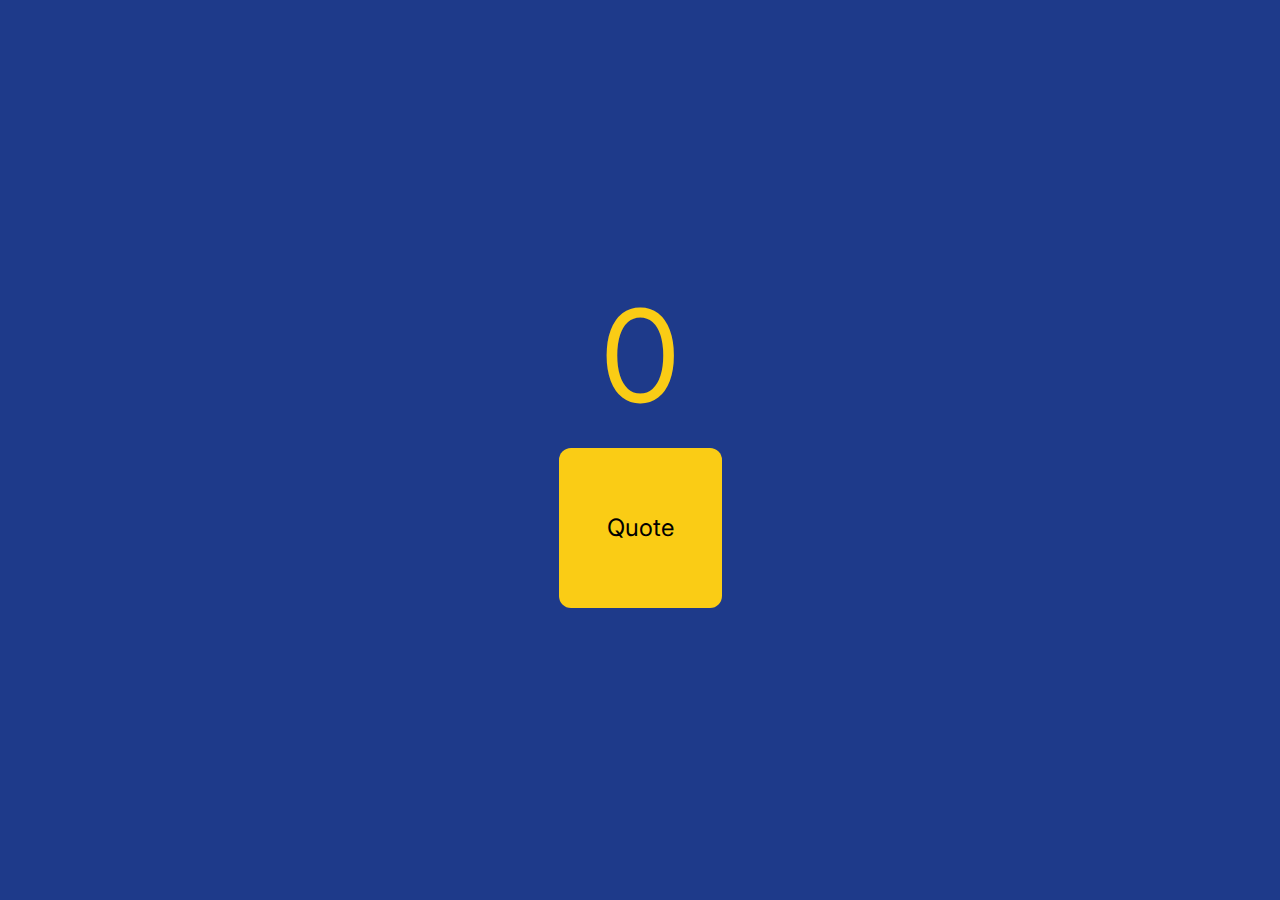
<file: Speed Typing Game/index.html>
<!DOCTYPE html>
<!--[if lt IE 7]>      <html class="no-js lt-ie9 lt-ie8 lt-ie7"> <![endif]-->
<!--[if IE 7]>         <html class="no-js lt-ie9 lt-ie8"> <![endif]-->
<!--[if IE 8]>         <html class="no-js lt-ie9"> <![endif]-->
<!--[if gt IE 8]>      <html class="no-js"> <!--<![endif]-->
<html>
    <head>
        <meta charset="utf-8">
        <meta http-equiv="X-UA-Compatible" content="IE=edge">
        <title>Speed Typing</title>
        <meta name="description" content="">
        <meta name="viewport" content="width=device-width, initial-scale=1">
        <link rel="preconnect" href="https://fonts.googleapis.com">
<link rel="preconnect" href="https://fonts.gstatic.com" crossorigin>
<link href="https://fonts.googleapis.com/css2?family=Inter:wght@100..900&display=swap" rel="stylesheet">
        <link rel="stylesheet" href="css/style.css">
    </head>
    <body>
        <!--[if lt IE 7]>
            <p class="browsehappy">You are using an <strong>outdated</strong> browser. Please <a href="#">upgrade your browser</a> to improve your experience.</p>
        <![endif]-->
        <section class="bg-blue-900 flex flex-col items-center justify-center h-screen font-sans text-2xl p-6 gap-y-7">
            <div 
            class="text-yellow-400"
            id="score">
            <span 
            class="text-9xl"
            id="timer">0</span>
            </div>
            <div 
            class="max-w-3xl rounded-xl bg-yellow-400 h-fit py-10 px-6 text-left cursor-pointer"
            id="playArea">
                <div 
                class="h-1/4 w-full p-6"
                id="quoteDisplay">Quote</div>
            </div>
        </section>
        
        <script src="script.js" async defer></script>
    </body>
</html>
</file>
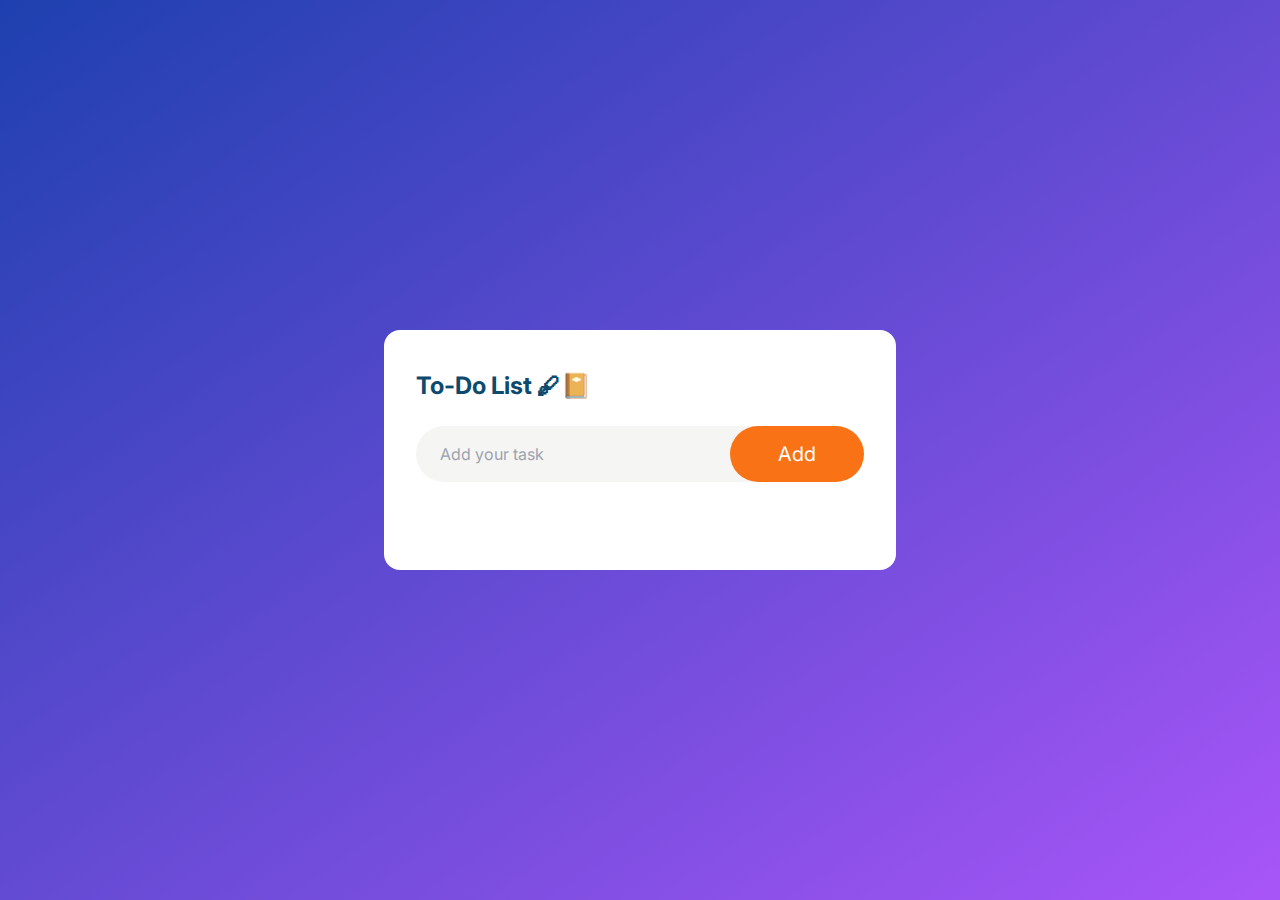
<file: To-Do List/index.html>
<!DOCTYPE html>
<!--[if lt IE 7]>      <html class="no-js lt-ie9 lt-ie8 lt-ie7"> <![endif]-->
<!--[if IE 7]>         <html class="no-js lt-ie9 lt-ie8"> <![endif]-->
<!--[if IE 8]>         <html class="no-js lt-ie9"> <![endif]-->
<!--[if gt IE 8]>      <html class="no-js"> <!--<![endif]-->
<html>
    <head>
        <meta charset="utf-8">
        <meta http-equiv="X-UA-Compatible" content="IE=edge">
        <title>To-Do List</title>
        <meta name="description" content="">
        <meta name="viewport" content="width=device-width, initial-scale=1">
        <link rel="preconnect" href="https://fonts.googleapis.com">
        <link rel="preconnect" href="https://fonts.gstatic.com" crossorigin>
        <link href="https://fonts.googleapis.com/css2?family=Inter:wght@100..900&display=swap" rel="stylesheet">
        <link rel="stylesheet" href="https://fonts.googleapis.com/css2?family=Material+Symbols+Outlined:opsz,wght,FILL,GRAD@24,400,0,0" />
        <link rel="stylesheet" href="css/style.css">
    </head>
    <body>
        <!--[if lt IE 7]>
            <p class="browsehappy">You are using an <strong>outdated</strong> browser. Please <a href="#">upgrade your browser</a> to improve your experience.</p>
        <![endif]-->
        <section 
        class="bg-gradient-to-br from-blue-800 to-purple-500 h-screen flex items-center justify-center"
        id="background">
            <div 
            class="bg-white max-w-lg w-full rounded-2xl font-inter pt-10 pb-14 px-8"
            id="card">
            <h1 class="text-2xl font-bold text-sky-900">To-Do List &#x1F58B;&#x1F4D4;</h1>
            <form 
            class="flex clear-both relative mt-6"
            action=""
            id="addTodoForm">
                <input 
                class="bg-stone-100 focus:outline-none rounded-full px-6 py-4 w-full"
                type="text" name="task" id="newTodo" placeholder="Add your task">
                <button 
                class="overflow-visible absolute right-0 float-right bg-orange-500 rounded-full px-12 h-full text-white text-xl"
                type="submit">Add</button>
            </form>

            <!-- list -->
            <!-- A list of all the items I have-->
            <div 
            class="mt-8 space-y-2"
            id="list"> 

            </div>
        </section>
        <script src="script.js" async defer></script>
    </body>
</html>
</file>
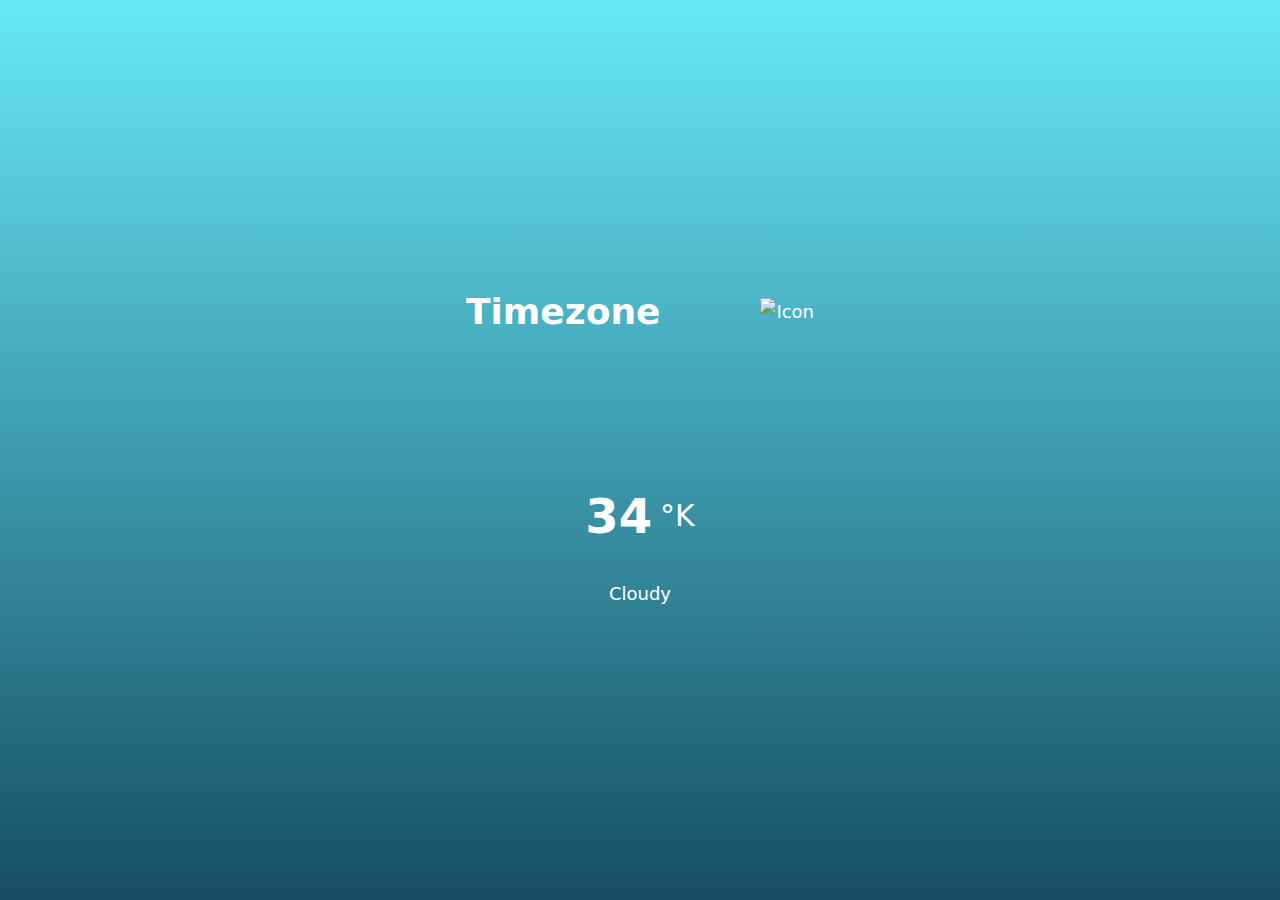
<file: Weather App/index.html>
<!DOCTYPE html>
<!--[if lt IE 7]>      <html class="no-js lt-ie9 lt-ie8 lt-ie7"> <![endif]-->
<!--[if IE 7]>         <html class="no-js lt-ie9 lt-ie8"> <![endif]-->
<!--[if IE 8]>         <html class="no-js lt-ie9"> <![endif]-->
<!--[if gt IE 8]>      <html class="no-js"> <!--<![endif]-->
<html>
    <head>
        <meta charset="utf-8">
        <meta http-equiv="X-UA-Compatible" content="IE=edge">
        <title>Weather Application</title>
        <meta name="description" content="">
        <meta name="viewport" content="width=device-width, initial-scale=1">
        <link rel="stylesheet" href="https://cdnjs.cloudflare.com/ajax/libs/font-awesome/6.5.1/css/all.min.css" integrity="sha512-DTOQO9RWCH3ppGqcWaEA1BIZOC6xxalwEsw9c2QQeAIftl+Vegovlnee1c9QX4TctnWMn13TZye+giMm8e2LwA==" crossorigin="anonymous" referrerpolicy="no-referrer" />
        <link rel="stylesheet" href="css/style.css">
    </head>
    <body> 
        <section 
        class="h-screen flex flex-col items-center justify-center bg-gradient-to-b from-cyan-300 to-cyan-900 text-white font-sans text-lg gap-y-40">
            <div 
            class="max-w-md flex justify-around w-full items-center"
            id="location">
                <h2 
                class="font-bold text-4xl"
                id="location-timezone">Timezone</h2>
                <img id="icon" alt="Icon">
            </div>
            <div
            class="max-w-md flex flex-col justify-around w-full items-center gap-y-10" 
            id="temperature">
                <div 
                class="flex items-center space-x-2 cursor-pointer"
                id="temperature-section">
                    <h1
                    class="text-5xl font-bold"
                    id="temperature-value">34</h1>
                    <span id="temperature-unit" class="text-3xl">°K</span>
                </div>
                <p
                class="font-light"
                id="temperature-description">Cloudy </p>
            </div>
        </section>
        <script src="app.js" async defer></script>
    </body>
</html>
</file>
<file: Speed Typing Game/css/style.css>
/*
! tailwindcss v3.0.24 | MIT License | https://tailwindcss.com
*/

/*
1. Prevent padding and border from affecting element width. (https://github.com/mozdevs/cssremedy/issues/4)
2. Allow adding a border to an element by just adding a border-width. (https://github.com/tailwindcss/tailwindcss/pull/116)
*/

*,
::before,
::after {
  box-sizing: border-box;
  /* 1 */
  border-width: 0;
  /* 2 */
  border-style: solid;
  /* 2 */
  border-color: #e5e7eb;
  /* 2 */
}

::before,
::after {
  --tw-content: '';
}

/*
1. Use a consistent sensible line-height in all browsers.
2. Prevent adjustments of font size after orientation changes in iOS.
3. Use a more readable tab size.
4. Use the user's configured `sans` font-family by default.
*/

html {
  line-height: 1.5;
  /* 1 */
  -webkit-text-size-adjust: 100%;
  /* 2 */
  -moz-tab-size: 4;
  /* 3 */
  -o-tab-size: 4;
     tab-size: 4;
  /* 3 */
  font-family: "Inter", san-serif;
  /* 4 */
}

/*
1. Remove the margin in all browsers.
2. Inherit line-height from `html` so users can set them as a class directly on the `html` element.
*/

body {
  margin: 0;
  /* 1 */
  line-height: inherit;
  /* 2 */
}

/*
1. Add the correct height in Firefox.
2. Correct the inheritance of border color in Firefox. (https://bugzilla.mozilla.org/show_bug.cgi?id=190655)
3. Ensure horizontal rules are visible by default.
*/

hr {
  height: 0;
  /* 1 */
  color: inherit;
  /* 2 */
  border-top-width: 1px;
  /* 3 */
}

/*
Add the correct text decoration in Chrome, Edge, and Safari.
*/

abbr:where([title]) {
  -webkit-text-decoration: underline dotted;
          text-decoration: underline dotted;
}

/*
Remove the default font size and weight for headings.
*/

h1,
h2,
h3,
h4,
h5,
h6 {
  font-size: inherit;
  font-weight: inherit;
}

/*
Reset links to optimize for opt-in styling instead of opt-out.
*/

a {
  color: inherit;
  text-decoration: inherit;
}

/*
Add the correct font weight in Edge and Safari.
*/

b,
strong {
  font-weight: bolder;
}

/*
1. Use the user's configured `mono` font family by default.
2. Correct the odd `em` font sizing in all browsers.
*/

code,
kbd,
samp,
pre {
  font-family: ui-monospace, SFMono-Regular, Menlo, Monaco, Consolas, "Liberation Mono", "Courier New", monospace;
  /* 1 */
  font-size: 1em;
  /* 2 */
}

/*
Add the correct font size in all browsers.
*/

small {
  font-size: 80%;
}

/*
Prevent `sub` and `sup` elements from affecting the line height in all browsers.
*/

sub,
sup {
  font-size: 75%;
  line-height: 0;
  position: relative;
  vertical-align: baseline;
}

sub {
  bottom: -0.25em;
}

sup {
  top: -0.5em;
}

/*
1. Remove text indentation from table contents in Chrome and Safari. (https://bugs.chromium.org/p/chromium/issues/detail?id=999088, https://bugs.webkit.org/show_bug.cgi?id=201297)
2. Correct table border color inheritance in all Chrome and Safari. (https://bugs.chromium.org/p/chromium/issues/detail?id=935729, https://bugs.webkit.org/show_bug.cgi?id=195016)
3. Remove gaps between table borders by default.
*/

table {
  text-indent: 0;
  /* 1 */
  border-color: inherit;
  /* 2 */
  border-collapse: collapse;
  /* 3 */
}

/*
1. Change the font styles in all browsers.
2. Remove the margin in Firefox and Safari.
3. Remove default padding in all browsers.
*/

button,
input,
optgroup,
select,
textarea {
  font-family: inherit;
  /* 1 */
  font-size: 100%;
  /* 1 */
  line-height: inherit;
  /* 1 */
  color: inherit;
  /* 1 */
  margin: 0;
  /* 2 */
  padding: 0;
  /* 3 */
}

/*
Remove the inheritance of text transform in Edge and Firefox.
*/

button,
select {
  text-transform: none;
}

/*
1. Correct the inability to style clickable types in iOS and Safari.
2. Remove default button styles.
*/

button,
[type='button'],
[type='reset'],
[type='submit'] {
  -webkit-appearance: button;
  /* 1 */
  background-color: transparent;
  /* 2 */
  background-image: none;
  /* 2 */
}

/*
Use the modern Firefox focus style for all focusable elements.
*/

:-moz-focusring {
  outline: auto;
}

/*
Remove the additional `:invalid` styles in Firefox. (https://github.com/mozilla/gecko-dev/blob/2f9eacd9d3d995c937b4251a5557d95d494c9be1/layout/style/res/forms.css#L728-L737)
*/

:-moz-ui-invalid {
  box-shadow: none;
}

/*
Add the correct vertical alignment in Chrome and Firefox.
*/

progress {
  vertical-align: baseline;
}

/*
Correct the cursor style of increment and decrement buttons in Safari.
*/

::-webkit-inner-spin-button,
::-webkit-outer-spin-button {
  height: auto;
}

/*
1. Correct the odd appearance in Chrome and Safari.
2. Correct the outline style in Safari.
*/

[type='search'] {
  -webkit-appearance: textfield;
  /* 1 */
  outline-offset: -2px;
  /* 2 */
}

/*
Remove the inner padding in Chrome and Safari on macOS.
*/

::-webkit-search-decoration {
  -webkit-appearance: none;
}

/*
1. Correct the inability to style clickable types in iOS and Safari.
2. Change font properties to `inherit` in Safari.
*/

::-webkit-file-upload-button {
  -webkit-appearance: button;
  /* 1 */
  font: inherit;
  /* 2 */
}

/*
Add the correct display in Chrome and Safari.
*/

summary {
  display: list-item;
}

/*
Removes the default spacing and border for appropriate elements.
*/

blockquote,
dl,
dd,
h1,
h2,
h3,
h4,
h5,
h6,
hr,
figure,
p,
pre {
  margin: 0;
}

fieldset {
  margin: 0;
  padding: 0;
}

legend {
  padding: 0;
}

ol,
ul,
menu {
  list-style: none;
  margin: 0;
  padding: 0;
}

/*
Prevent resizing textareas horizontally by default.
*/

textarea {
  resize: vertical;
}

/*
1. Reset the default placeholder opacity in Firefox. (https://github.com/tailwindlabs/tailwindcss/issues/3300)
2. Set the default placeholder color to the user's configured gray 400 color.
*/

input::-moz-placeholder, textarea::-moz-placeholder {
  opacity: 1;
  /* 1 */
  color: #9ca3af;
  /* 2 */
}

input:-ms-input-placeholder, textarea:-ms-input-placeholder {
  opacity: 1;
  /* 1 */
  color: #9ca3af;
  /* 2 */
}

input::placeholder,
textarea::placeholder {
  opacity: 1;
  /* 1 */
  color: #9ca3af;
  /* 2 */
}

/*
Set the default cursor for buttons.
*/

button,
[role="button"] {
  cursor: pointer;
}

/*
Make sure disabled buttons don't get the pointer cursor.
*/

:disabled {
  cursor: default;
}

/*
1. Make replaced elements `display: block` by default. (https://github.com/mozdevs/cssremedy/issues/14)
2. Add `vertical-align: middle` to align replaced elements more sensibly by default. (https://github.com/jensimmons/cssremedy/issues/14#issuecomment-634934210)
   This can trigger a poorly considered lint error in some tools but is included by design.
*/

img,
svg,
video,
canvas,
audio,
iframe,
embed,
object {
  display: block;
  /* 1 */
  vertical-align: middle;
  /* 2 */
}

/*
Constrain images and videos to the parent width and preserve their intrinsic aspect ratio. (https://github.com/mozdevs/cssremedy/issues/14)
*/

img,
video {
  max-width: 100%;
  height: auto;
}

/*
Ensure the default browser behavior of the `hidden` attribute.
*/

[hidden] {
  display: none;
}

*, ::before, ::after {
  --tw-translate-x: 0;
  --tw-translate-y: 0;
  --tw-rotate: 0;
  --tw-skew-x: 0;
  --tw-skew-y: 0;
  --tw-scale-x: 1;
  --tw-scale-y: 1;
  --tw-pan-x:  ;
  --tw-pan-y:  ;
  --tw-pinch-zoom:  ;
  --tw-scroll-snap-strictness: proximity;
  --tw-ordinal:  ;
  --tw-slashed-zero:  ;
  --tw-numeric-figure:  ;
  --tw-numeric-spacing:  ;
  --tw-numeric-fraction:  ;
  --tw-ring-inset:  ;
  --tw-ring-offset-width: 0px;
  --tw-ring-offset-color: #fff;
  --tw-ring-color: rgb(59 130 246 / 0.5);
  --tw-ring-offset-shadow: 0 0 #0000;
  --tw-ring-shadow: 0 0 #0000;
  --tw-shadow: 0 0 #0000;
  --tw-shadow-colored: 0 0 #0000;
  --tw-blur:  ;
  --tw-brightness:  ;
  --tw-contrast:  ;
  --tw-grayscale:  ;
  --tw-hue-rotate:  ;
  --tw-invert:  ;
  --tw-saturate:  ;
  --tw-sepia:  ;
  --tw-drop-shadow:  ;
  --tw-backdrop-blur:  ;
  --tw-backdrop-brightness:  ;
  --tw-backdrop-contrast:  ;
  --tw-backdrop-grayscale:  ;
  --tw-backdrop-hue-rotate:  ;
  --tw-backdrop-invert:  ;
  --tw-backdrop-opacity:  ;
  --tw-backdrop-saturate:  ;
  --tw-backdrop-sepia:  ;
}

.flex {
  display: flex;
}

.h-screen {
  height: 100vh;
}

.h-3\/4 {
  height: 75%;
}

.h-1\/4 {
  height: 25%;
}

.h-fit {
  height: -webkit-fit-content;
  height: -moz-fit-content;
  height: fit-content;
}

.w-full {
  width: 100%;
}

.max-w-3xl {
  max-width: 48rem;
}

.cursor-pointer {
  cursor: pointer;
}

.resize-none {
  resize: none;
}

.flex-col {
  flex-direction: column;
}

.items-center {
  align-items: center;
}

.justify-center {
  justify-content: center;
}

.justify-around {
  justify-content: space-around;
}

.gap-y-7 {
  row-gap: 1.75rem;
}

.overflow-hidden {
  overflow: hidden;
}

.rounded-xl {
  border-radius: 0.75rem;
}

.border {
  border-width: 1px;
}

.border-black {
  --tw-border-opacity: 1;
  border-color: rgb(0 0 0 / var(--tw-border-opacity));
}

.bg-blue-900 {
  --tw-bg-opacity: 1;
  background-color: rgb(30 58 138 / var(--tw-bg-opacity));
}

.bg-yellow-400 {
  --tw-bg-opacity: 1;
  background-color: rgb(250 204 21 / var(--tw-bg-opacity));
}

.bg-transparent {
  background-color: transparent;
}

.p-6 {
  padding: 1.5rem;
}

.py-10 {
  padding-top: 2.5rem;
  padding-bottom: 2.5rem;
}

.px-6 {
  padding-left: 1.5rem;
  padding-right: 1.5rem;
}

.text-left {
  text-align: left;
}

.font-sans {
  font-family: "Inter", san-serif;
}

.text-2xl {
  font-size: 1.5rem;
  line-height: 2rem;
}

.text-9xl {
  font-size: 8rem;
  line-height: 1;
}

.text-sm {
  font-size: 0.875rem;
  line-height: 1.25rem;
}

.text-lg {
  font-size: 1.125rem;
  line-height: 1.75rem;
}

.text-yellow-400 {
  --tw-text-opacity: 1;
  color: rgb(250 204 21 / var(--tw-text-opacity));
}

.correct{
  color: green;
}

.incorrect{
  color: red;
  text-decoration: underline;
}

.active{
  text-decoration: underline;
}

.focus\:border-2:focus {
  border-width: 2px;
}

.focus\:outline-none:focus {
  outline: 2px solid transparent;
  outline-offset: 2px;
}
</file>
<file: To-Do List/css/style.css>
/*
! tailwindcss v3.0.24 | MIT License | https://tailwindcss.com
*/

/*
1. Prevent padding and border from affecting element width. (https://github.com/mozdevs/cssremedy/issues/4)
2. Allow adding a border to an element by just adding a border-width. (https://github.com/tailwindcss/tailwindcss/pull/116)
*/

*,
::before,
::after {
  box-sizing: border-box;
  /* 1 */
  border-width: 0;
  /* 2 */
  border-style: solid;
  /* 2 */
  border-color: #e5e7eb;
  /* 2 */
}

::before,
::after {
  --tw-content: '';
}

/*
1. Use a consistent sensible line-height in all browsers.
2. Prevent adjustments of font size after orientation changes in iOS.
3. Use a more readable tab size.
4. Use the user's configured `sans` font-family by default.
*/

html {
  line-height: 1.5;
  /* 1 */
  -webkit-text-size-adjust: 100%;
  /* 2 */
  -moz-tab-size: 4;
  /* 3 */
  -o-tab-size: 4;
     tab-size: 4;
  /* 3 */
  font-family: ui-sans-serif, system-ui, -apple-system, BlinkMacSystemFont, "Segoe UI", Roboto, "Helvetica Neue", Arial, "Noto Sans", sans-serif, "Apple Color Emoji", "Segoe UI Emoji", "Segoe UI Symbol", "Noto Color Emoji";
  /* 4 */
}

/*
1. Remove the margin in all browsers.
2. Inherit line-height from `html` so users can set them as a class directly on the `html` element.
*/

body {
  margin: 0;
  /* 1 */
  line-height: inherit;
  /* 2 */
}

/*
1. Add the correct height in Firefox.
2. Correct the inheritance of border color in Firefox. (https://bugzilla.mozilla.org/show_bug.cgi?id=190655)
3. Ensure horizontal rules are visible by default.
*/

hr {
  height: 0;
  /* 1 */
  color: inherit;
  /* 2 */
  border-top-width: 1px;
  /* 3 */
}

/*
Add the correct text decoration in Chrome, Edge, and Safari.
*/

abbr:where([title]) {
  -webkit-text-decoration: underline dotted;
          text-decoration: underline dotted;
}

/*
Remove the default font size and weight for headings.
*/

h1,
h2,
h3,
h4,
h5,
h6 {
  font-size: inherit;
  font-weight: inherit;
}

/*
Reset links to optimize for opt-in styling instead of opt-out.
*/

a {
  color: inherit;
  text-decoration: inherit;
}

/*
Add the correct font weight in Edge and Safari.
*/

b,
strong {
  font-weight: bolder;
}

/*
1. Use the user's configured `mono` font family by default.
2. Correct the odd `em` font sizing in all browsers.
*/

code,
kbd,
samp,
pre {
  font-family: ui-monospace, SFMono-Regular, Menlo, Monaco, Consolas, "Liberation Mono", "Courier New", monospace;
  /* 1 */
  font-size: 1em;
  /* 2 */
}

/*
Add the correct font size in all browsers.
*/

small {
  font-size: 80%;
}

/*
Prevent `sub` and `sup` elements from affecting the line height in all browsers.
*/

sub,
sup {
  font-size: 75%;
  line-height: 0;
  position: relative;
  vertical-align: baseline;
}

sub {
  bottom: -0.25em;
}

sup {
  top: -0.5em;
}

/*
1. Remove text indentation from table contents in Chrome and Safari. (https://bugs.chromium.org/p/chromium/issues/detail?id=999088, https://bugs.webkit.org/show_bug.cgi?id=201297)
2. Correct table border color inheritance in all Chrome and Safari. (https://bugs.chromium.org/p/chromium/issues/detail?id=935729, https://bugs.webkit.org/show_bug.cgi?id=195016)
3. Remove gaps between table borders by default.
*/

table {
  text-indent: 0;
  /* 1 */
  border-color: inherit;
  /* 2 */
  border-collapse: collapse;
  /* 3 */
}

/*
1. Change the font styles in all browsers.
2. Remove the margin in Firefox and Safari.
3. Remove default padding in all browsers.
*/

button,
input,
optgroup,
select,
textarea {
  font-family: inherit;
  /* 1 */
  font-size: 100%;
  /* 1 */
  line-height: inherit;
  /* 1 */
  color: inherit;
  /* 1 */
  margin: 0;
  /* 2 */
  padding: 0;
  /* 3 */
}

/*
Remove the inheritance of text transform in Edge and Firefox.
*/

button,
select {
  text-transform: none;
}

/*
1. Correct the inability to style clickable types in iOS and Safari.
2. Remove default button styles.
*/

button,
[type='button'],
[type='reset'],
[type='submit'] {
  -webkit-appearance: button;
  /* 1 */
  background-color: transparent;
  /* 2 */
  background-image: none;
  /* 2 */
}

/*
Use the modern Firefox focus style for all focusable elements.
*/

:-moz-focusring {
  outline: auto;
}

/*
Remove the additional `:invalid` styles in Firefox. (https://github.com/mozilla/gecko-dev/blob/2f9eacd9d3d995c937b4251a5557d95d494c9be1/layout/style/res/forms.css#L728-L737)
*/

:-moz-ui-invalid {
  box-shadow: none;
}

/*
Add the correct vertical alignment in Chrome and Firefox.
*/

progress {
  vertical-align: baseline;
}

/*
Correct the cursor style of increment and decrement buttons in Safari.
*/

::-webkit-inner-spin-button,
::-webkit-outer-spin-button {
  height: auto;
}

/*
1. Correct the odd appearance in Chrome and Safari.
2. Correct the outline style in Safari.
*/

[type='search'] {
  -webkit-appearance: textfield;
  /* 1 */
  outline-offset: -2px;
  /* 2 */
}

/*
Remove the inner padding in Chrome and Safari on macOS.
*/

::-webkit-search-decoration {
  -webkit-appearance: none;
}

/*
1. Correct the inability to style clickable types in iOS and Safari.
2. Change font properties to `inherit` in Safari.
*/

::-webkit-file-upload-button {
  -webkit-appearance: button;
  /* 1 */
  font: inherit;
  /* 2 */
}

/*
Add the correct display in Chrome and Safari.
*/

summary {
  display: list-item;
}

/*
Removes the default spacing and border for appropriate elements.
*/

blockquote,
dl,
dd,
h1,
h2,
h3,
h4,
h5,
h6,
hr,
figure,
p,
pre {
  margin: 0;
}

fieldset {
  margin: 0;
  padding: 0;
}

legend {
  padding: 0;
}

ol,
ul,
menu {
  list-style: none;
  margin: 0;
  padding: 0;
}

/*
Prevent resizing textareas horizontally by default.
*/

textarea {
  resize: vertical;
}

/*
1. Reset the default placeholder opacity in Firefox. (https://github.com/tailwindlabs/tailwindcss/issues/3300)
2. Set the default placeholder color to the user's configured gray 400 color.
*/

input::-moz-placeholder, textarea::-moz-placeholder {
  opacity: 1;
  /* 1 */
  color: #9ca3af;
  /* 2 */
}

input:-ms-input-placeholder, textarea:-ms-input-placeholder {
  opacity: 1;
  /* 1 */
  color: #9ca3af;
  /* 2 */
}

input::placeholder,
textarea::placeholder {
  opacity: 1;
  /* 1 */
  color: #9ca3af;
  /* 2 */
}

/*
Set the default cursor for buttons.
*/

button,
[role="button"] {
  cursor: pointer;
}

/*
Make sure disabled buttons don't get the pointer cursor.
*/

:disabled {
  cursor: default;
}

/*
1. Make replaced elements `display: block` by default. (https://github.com/mozdevs/cssremedy/issues/14)
2. Add `vertical-align: middle` to align replaced elements more sensibly by default. (https://github.com/jensimmons/cssremedy/issues/14#issuecomment-634934210)
   This can trigger a poorly considered lint error in some tools but is included by design.
*/

img,
svg,
video,
canvas,
audio,
iframe,
embed,
object {
  display: block;
  /* 1 */
  vertical-align: middle;
  /* 2 */
}

/*
Constrain images and videos to the parent width and preserve their intrinsic aspect ratio. (https://github.com/mozdevs/cssremedy/issues/14)
*/

img,
video {
  max-width: 100%;
  height: auto;
}

/*
Ensure the default browser behavior of the `hidden` attribute.
*/

[hidden] {
  display: none;
}

*, ::before, ::after {
  --tw-translate-x: 0;
  --tw-translate-y: 0;
  --tw-rotate: 0;
  --tw-skew-x: 0;
  --tw-skew-y: 0;
  --tw-scale-x: 1;
  --tw-scale-y: 1;
  --tw-pan-x:  ;
  --tw-pan-y:  ;
  --tw-pinch-zoom:  ;
  --tw-scroll-snap-strictness: proximity;
  --tw-ordinal:  ;
  --tw-slashed-zero:  ;
  --tw-numeric-figure:  ;
  --tw-numeric-spacing:  ;
  --tw-numeric-fraction:  ;
  --tw-ring-inset:  ;
  --tw-ring-offset-width: 0px;
  --tw-ring-offset-color: #fff;
  --tw-ring-color: rgb(59 130 246 / 0.5);
  --tw-ring-offset-shadow: 0 0 #0000;
  --tw-ring-shadow: 0 0 #0000;
  --tw-shadow: 0 0 #0000;
  --tw-shadow-colored: 0 0 #0000;
  --tw-blur:  ;
  --tw-brightness:  ;
  --tw-contrast:  ;
  --tw-grayscale:  ;
  --tw-hue-rotate:  ;
  --tw-invert:  ;
  --tw-saturate:  ;
  --tw-sepia:  ;
  --tw-drop-shadow:  ;
  --tw-backdrop-blur:  ;
  --tw-backdrop-brightness:  ;
  --tw-backdrop-contrast:  ;
  --tw-backdrop-grayscale:  ;
  --tw-backdrop-hue-rotate:  ;
  --tw-backdrop-invert:  ;
  --tw-backdrop-opacity:  ;
  --tw-backdrop-saturate:  ;
  --tw-backdrop-sepia:  ;
}

.absolute {
  position: absolute;
}

.relative {
  position: relative;
}

.right-0 {
  right: 0px;
}

.float-right {
  float: right;
}

.clear-both {
  clear: both;
}

.mt-6 {
  margin-top: 1.5rem;
}

.mt-8 {
  margin-top: 2rem;
}

.inline-block {
  display: inline-block;
}

.flex {
  display: flex;
}

.h-screen {
  height: 100vh;
}

.h-full {
  height: 100%;
}

.w-full {
  width: 100%;
}

.max-w-lg {
  max-width: 32rem;
}

.flex-grow {
  flex-grow: 1;
}

.cursor-pointer {
  cursor: pointer;
}

.items-center {
  align-items: center;
}

.justify-center {
  justify-content: center;
}

.justify-between {
  justify-content: space-between;
}

.gap-x-4 {
  -moz-column-gap: 1rem;
       column-gap: 1rem;
}

.space-y-2 > :not([hidden]) ~ :not([hidden]) {
  --tw-space-y-reverse: 0;
  margin-top: calc(0.5rem * calc(1 - var(--tw-space-y-reverse)));
  margin-bottom: calc(0.5rem * var(--tw-space-y-reverse));
}

.overflow-hidden {
  overflow: hidden;
}

.overflow-visible {
  overflow: visible;
}

.truncate {
  overflow: hidden;
  text-overflow: ellipsis;
  white-space: nowrap;
}

.rounded-2xl {
  border-radius: 1rem;
}

.rounded-full {
  border-radius: 9999px;
}

.bg-white {
  --tw-bg-opacity: 1;
  background-color: rgb(255 255 255 / var(--tw-bg-opacity));
}

.bg-stone-100 {
  --tw-bg-opacity: 1;
  background-color: rgb(245 245 244 / var(--tw-bg-opacity));
}

.bg-orange-500 {
  --tw-bg-opacity: 1;
  background-color: rgb(249 115 22 / var(--tw-bg-opacity));
}

.bg-gradient-to-br {
  background-image: linear-gradient(to bottom right, var(--tw-gradient-stops));
}

.from-blue-800 {
  --tw-gradient-from: #1e40af;
  --tw-gradient-stops: var(--tw-gradient-from), var(--tw-gradient-to, rgb(30 64 175 / 0));
}

.to-purple-500 {
  --tw-gradient-to: #a855f7;
}

.px-8 {
  padding-left: 2rem;
  padding-right: 2rem;
}

.px-6 {
  padding-left: 1.5rem;
  padding-right: 1.5rem;
}

.py-4 {
  padding-top: 1rem;
  padding-bottom: 1rem;
}

.px-12 {
  padding-left: 3rem;
  padding-right: 3rem;
}

.pt-10 {
  padding-top: 2.5rem;
}

.pb-14 {
  padding-bottom: 3.5rem;
}

.font-inter {
  font-family: "Inter", sans;
}

.text-2xl {
  font-size: 1.5rem;
  line-height: 2rem;
}

.text-xl {
  font-size: 1.25rem;
  line-height: 1.75rem;
}

.text-lg {
  font-size: 1.125rem;
  line-height: 1.75rem;
}

.font-bold {
  font-weight: 700;
}

.font-light {
  font-weight: 300;
}

.text-sky-900 {
  --tw-text-opacity: 1;
  color: rgb(12 74 110 / var(--tw-text-opacity));
}

.text-white {
  --tw-text-opacity: 1;
  color: rgb(255 255 255 / var(--tw-text-opacity));
}

.text-stone-900 {
  --tw-text-opacity: 1;
  color: rgb(28 25 23 / var(--tw-text-opacity));
}

.checked {
  --tw-text-opacity: 1;
  color: rgb(87 83 78 / var(--tw-text-opacity));
  -webkit-text-decoration-line: line-through;
          text-decoration-line: line-through;
}

.checkbox__input {
  position: absolute;
  top: -100px;
  left: -100px;
}

.checkbox__inner {
  display: inline-block;
  width: 24px;
  height: 24px;
  border-radius: 50%;
  border: 1px solid #626262;
  background: transparent no-repeat center;
}

.checkbox__input:checked + .checkbox__inner {
  border-color: rgb(249 115 22);
  background-color: rgb(249 115 22);
  background-image: url("data:image/svg+xml,%3C%3Fxml version='1.0' encoding='UTF-8'%3F%3E%3Csvg width='14px' height='10px' viewBox='0 0 14 10' version='1.1' xmlns='http://www.w3.org/2000/svg' xmlns:xlink='http://www.w3.org/1999/xlink'%3E%3C!-- Generator: Sketch 59.1 (86144) - https://sketch.com --%3E%3Ctitle%3Echeck%3C/title%3E%3Cdesc%3ECreated with Sketch.%3C/desc%3E%3Cg id='Page-1' stroke='none' stroke-width='1' fill='none' fill-rule='evenodd'%3E%3Cg id='ios_modification' transform='translate(-27.000000, -191.000000)' fill='%23FFFFFF' fill-rule='nonzero'%3E%3Cg id='Group-Copy' transform='translate(0.000000, 164.000000)'%3E%3Cg id='ic-check-18px' transform='translate(25.000000, 23.000000)'%3E%3Cpolygon id='check' points='6.61 11.89 3.5 8.78 2.44 9.84 6.61 14 15.56 5.05 14.5 4'%3E%3C/polygon%3E%3C/g%3E%3C/g%3E%3C/g%3E%3C/g%3E%3C/svg%3E");
  background-size: 14px 10px;
}

.focus\:outline-none:focus {
  outline: 2px solid transparent;
  outline-offset: 2px;
}
</file>
<file: Weather App/css/style.css>
/*
! tailwindcss v3.0.24 | MIT License | https://tailwindcss.com
*/

/*
1. Prevent padding and border from affecting element width. (https://github.com/mozdevs/cssremedy/issues/4)
2. Allow adding a border to an element by just adding a border-width. (https://github.com/tailwindcss/tailwindcss/pull/116)
*/

*,
::before,
::after {
  box-sizing: border-box;
  /* 1 */
  border-width: 0;
  /* 2 */
  border-style: solid;
  /* 2 */
  border-color: #e5e7eb;
  /* 2 */
}

::before,
::after {
  --tw-content: '';
}

/*
1. Use a consistent sensible line-height in all browsers.
2. Prevent adjustments of font size after orientation changes in iOS.
3. Use a more readable tab size.
4. Use the user's configured `sans` font-family by default.
*/

html {
  line-height: 1.5;
  /* 1 */
  -webkit-text-size-adjust: 100%;
  /* 2 */
  -moz-tab-size: 4;
  /* 3 */
  -o-tab-size: 4;
     tab-size: 4;
  /* 3 */
  font-family: ui-sans-serif, system-ui, -apple-system, BlinkMacSystemFont, "Segoe UI", Roboto, "Helvetica Neue", Arial, "Noto Sans", sans-serif, "Apple Color Emoji", "Segoe UI Emoji", "Segoe UI Symbol", "Noto Color Emoji";
  /* 4 */
}

/*
1. Remove the margin in all browsers.
2. Inherit line-height from `html` so users can set them as a class directly on the `html` element.
*/

body {
  margin: 0;
  /* 1 */
  line-height: inherit;
  /* 2 */
}

/*
1. Add the correct height in Firefox.
2. Correct the inheritance of border color in Firefox. (https://bugzilla.mozilla.org/show_bug.cgi?id=190655)
3. Ensure horizontal rules are visible by default.
*/

hr {
  height: 0;
  /* 1 */
  color: inherit;
  /* 2 */
  border-top-width: 1px;
  /* 3 */
}

/*
Add the correct text decoration in Chrome, Edge, and Safari.
*/

abbr:where([title]) {
  -webkit-text-decoration: underline dotted;
          text-decoration: underline dotted;
}

/*
Remove the default font size and weight for headings.
*/

h1,
h2,
h3,
h4,
h5,
h6 {
  font-size: inherit;
  font-weight: inherit;
}

/*
Reset links to optimize for opt-in styling instead of opt-out.
*/

a {
  color: inherit;
  text-decoration: inherit;
}

/*
Add the correct font weight in Edge and Safari.
*/

b,
strong {
  font-weight: bolder;
}

/*
1. Use the user's configured `mono` font family by default.
2. Correct the odd `em` font sizing in all browsers.
*/

code,
kbd,
samp,
pre {
  font-family: ui-monospace, SFMono-Regular, Menlo, Monaco, Consolas, "Liberation Mono", "Courier New", monospace;
  /* 1 */
  font-size: 1em;
  /* 2 */
}

/*
Add the correct font size in all browsers.
*/

small {
  font-size: 80%;
}

/*
Prevent `sub` and `sup` elements from affecting the line height in all browsers.
*/

sub,
sup {
  font-size: 75%;
  line-height: 0;
  position: relative;
  vertical-align: baseline;
}

sub {
  bottom: -0.25em;
}

sup {
  top: -0.5em;
}

/*
1. Remove text indentation from table contents in Chrome and Safari. (https://bugs.chromium.org/p/chromium/issues/detail?id=999088, https://bugs.webkit.org/show_bug.cgi?id=201297)
2. Correct table border color inheritance in all Chrome and Safari. (https://bugs.chromium.org/p/chromium/issues/detail?id=935729, https://bugs.webkit.org/show_bug.cgi?id=195016)
3. Remove gaps between table borders by default.
*/

table {
  text-indent: 0;
  /* 1 */
  border-color: inherit;
  /* 2 */
  border-collapse: collapse;
  /* 3 */
}

/*
1. Change the font styles in all browsers.
2. Remove the margin in Firefox and Safari.
3. Remove default padding in all browsers.
*/

button,
input,
optgroup,
select,
textarea {
  font-family: inherit;
  /* 1 */
  font-size: 100%;
  /* 1 */
  line-height: inherit;
  /* 1 */
  color: inherit;
  /* 1 */
  margin: 0;
  /* 2 */
  padding: 0;
  /* 3 */
}

/*
Remove the inheritance of text transform in Edge and Firefox.
*/

button,
select {
  text-transform: none;
}

/*
1. Correct the inability to style clickable types in iOS and Safari.
2. Remove default button styles.
*/

button,
[type='button'],
[type='reset'],
[type='submit'] {
  -webkit-appearance: button;
  /* 1 */
  background-color: transparent;
  /* 2 */
  background-image: none;
  /* 2 */
}

/*
Use the modern Firefox focus style for all focusable elements.
*/

:-moz-focusring {
  outline: auto;
}

/*
Remove the additional `:invalid` styles in Firefox. (https://github.com/mozilla/gecko-dev/blob/2f9eacd9d3d995c937b4251a5557d95d494c9be1/layout/style/res/forms.css#L728-L737)
*/

:-moz-ui-invalid {
  box-shadow: none;
}

/*
Add the correct vertical alignment in Chrome and Firefox.
*/

progress {
  vertical-align: baseline;
}

/*
Correct the cursor style of increment and decrement buttons in Safari.
*/

::-webkit-inner-spin-button,
::-webkit-outer-spin-button {
  height: auto;
}

/*
1. Correct the odd appearance in Chrome and Safari.
2. Correct the outline style in Safari.
*/

[type='search'] {
  -webkit-appearance: textfield;
  /* 1 */
  outline-offset: -2px;
  /* 2 */
}

/*
Remove the inner padding in Chrome and Safari on macOS.
*/

::-webkit-search-decoration {
  -webkit-appearance: none;
}

/*
1. Correct the inability to style clickable types in iOS and Safari.
2. Change font properties to `inherit` in Safari.
*/

::-webkit-file-upload-button {
  -webkit-appearance: button;
  /* 1 */
  font: inherit;
  /* 2 */
}

/*
Add the correct display in Chrome and Safari.
*/

summary {
  display: list-item;
}

/*
Removes the default spacing and border for appropriate elements.
*/

blockquote,
dl,
dd,
h1,
h2,
h3,
h4,
h5,
h6,
hr,
figure,
p,
pre {
  margin: 0;
}

fieldset {
  margin: 0;
  padding: 0;
}

legend {
  padding: 0;
}

ol,
ul,
menu {
  list-style: none;
  margin: 0;
  padding: 0;
}

/*
Prevent resizing textareas horizontally by default.
*/

textarea {
  resize: vertical;
}

/*
1. Reset the default placeholder opacity in Firefox. (https://github.com/tailwindlabs/tailwindcss/issues/3300)
2. Set the default placeholder color to the user's configured gray 400 color.
*/

input::-moz-placeholder, textarea::-moz-placeholder {
  opacity: 1;
  /* 1 */
  color: #9ca3af;
  /* 2 */
}

input:-ms-input-placeholder, textarea:-ms-input-placeholder {
  opacity: 1;
  /* 1 */
  color: #9ca3af;
  /* 2 */
}

input::placeholder,
textarea::placeholder {
  opacity: 1;
  /* 1 */
  color: #9ca3af;
  /* 2 */
}

/*
Set the default cursor for buttons.
*/

button,
[role="button"] {
  cursor: pointer;
}

/*
Make sure disabled buttons don't get the pointer cursor.
*/

:disabled {
  cursor: default;
}

/*
1. Make replaced elements `display: block` by default. (https://github.com/mozdevs/cssremedy/issues/14)
2. Add `vertical-align: middle` to align replaced elements more sensibly by default. (https://github.com/jensimmons/cssremedy/issues/14#issuecomment-634934210)
   This can trigger a poorly considered lint error in some tools but is included by design.
*/

img,
svg,
video,
canvas,
audio,
iframe,
embed,
object {
  display: block;
  /* 1 */
  vertical-align: middle;
  /* 2 */
}

/*
Constrain images and videos to the parent width and preserve their intrinsic aspect ratio. (https://github.com/mozdevs/cssremedy/issues/14)
*/

img,
video {
  max-width: 100%;
  height: auto;
}

/*
Ensure the default browser behavior of the `hidden` attribute.
*/

[hidden] {
  display: none;
}

*, ::before, ::after {
  --tw-translate-x: 0;
  --tw-translate-y: 0;
  --tw-rotate: 0;
  --tw-skew-x: 0;
  --tw-skew-y: 0;
  --tw-scale-x: 1;
  --tw-scale-y: 1;
  --tw-pan-x:  ;
  --tw-pan-y:  ;
  --tw-pinch-zoom:  ;
  --tw-scroll-snap-strictness: proximity;
  --tw-ordinal:  ;
  --tw-slashed-zero:  ;
  --tw-numeric-figure:  ;
  --tw-numeric-spacing:  ;
  --tw-numeric-fraction:  ;
  --tw-ring-inset:  ;
  --tw-ring-offset-width: 0px;
  --tw-ring-offset-color: #fff;
  --tw-ring-color: rgb(59 130 246 / 0.5);
  --tw-ring-offset-shadow: 0 0 #0000;
  --tw-ring-shadow: 0 0 #0000;
  --tw-shadow: 0 0 #0000;
  --tw-shadow-colored: 0 0 #0000;
  --tw-blur:  ;
  --tw-brightness:  ;
  --tw-contrast:  ;
  --tw-grayscale:  ;
  --tw-hue-rotate:  ;
  --tw-invert:  ;
  --tw-saturate:  ;
  --tw-sepia:  ;
  --tw-drop-shadow:  ;
  --tw-backdrop-blur:  ;
  --tw-backdrop-brightness:  ;
  --tw-backdrop-contrast:  ;
  --tw-backdrop-grayscale:  ;
  --tw-backdrop-hue-rotate:  ;
  --tw-backdrop-invert:  ;
  --tw-backdrop-opacity:  ;
  --tw-backdrop-saturate:  ;
  --tw-backdrop-sepia:  ;
}

.flex {
  display: flex;
}

.h-full {
  height: 100%;
}

.h-screen {
  height: 100vh;
}

.h-2\/6 {
  height: 33.333333%;
}

.w-full {
  width: 100%;
}

.max-w-sm {
  max-width: 24rem;
}

.max-w-md {
  max-width: 28rem;
}

.cursor-pointer {
  cursor: pointer;
}

.flex-col {
  flex-direction: column;
}

.items-center {
  align-items: center;
}

.justify-center {
  justify-content: center;
}

.justify-between {
  justify-content: space-between;
}

.justify-around {
  justify-content: space-around;
}

.gap-y-6 {
  row-gap: 1.5rem;
}

.gap-y-10 {
  row-gap: 2.5rem;
}

.gap-y-40 {
  row-gap: 10rem;
}

.space-y-2 > :not([hidden]) ~ :not([hidden]) {
  --tw-space-y-reverse: 0;
  margin-top: calc(0.5rem * calc(1 - var(--tw-space-y-reverse)));
  margin-bottom: calc(0.5rem * var(--tw-space-y-reverse));
}

.space-x-2 > :not([hidden]) ~ :not([hidden]) {
  --tw-space-x-reverse: 0;
  margin-right: calc(0.5rem * var(--tw-space-x-reverse));
  margin-left: calc(0.5rem * calc(1 - var(--tw-space-x-reverse)));
}

.space-y-6 > :not([hidden]) ~ :not([hidden]) {
  --tw-space-y-reverse: 0;
  margin-top: calc(1.5rem * calc(1 - var(--tw-space-y-reverse)));
  margin-bottom: calc(1.5rem * var(--tw-space-y-reverse));
}

.bg-gradient-to-b {
  background-image: linear-gradient(to bottom, var(--tw-gradient-stops));
}

.from-blue-400 {
  --tw-gradient-from: #60a5fa;
  --tw-gradient-stops: var(--tw-gradient-from), var(--tw-gradient-to, rgb(96 165 250 / 0));
}

.from-\[r\] {
  --tw-gradient-from: r;
  --tw-gradient-stops: var(--tw-gradient-from), var(--tw-gradient-to, rgb(255 255 255 / 0));
}

.from-\[rgb\(\)\] {
  --tw-gradient-from: rgb();
  --tw-gradient-stops: var(--tw-gradient-from), var(--tw-gradient-to, rgb(255 255 255 / 0));
}

.from-\[rgb\(47\)\] {
  --tw-gradient-from: rgb(47);
  --tw-gradient-stops: var(--tw-gradient-from), var(--tw-gradient-to, rgb(255 255 255 / 0));
}

.from-\[blue-400\] {
  --tw-gradient-from: blue-400;
  --tw-gradient-stops: var(--tw-gradient-from), var(--tw-gradient-to, rgb(255 255 255 / 0));
}

.from-cyan-400 {
  --tw-gradient-from: #22d3ee;
  --tw-gradient-stops: var(--tw-gradient-from), var(--tw-gradient-to, rgb(34 211 238 / 0));
}

.from-cyan-300 {
  --tw-gradient-from: #67e8f9;
  --tw-gradient-stops: var(--tw-gradient-from), var(--tw-gradient-to, rgb(103 232 249 / 0));
}

.to-blue-700 {
  --tw-gradient-to: #1d4ed8;
}

.to-cyan-700 {
  --tw-gradient-to: #0e7490;
}

.to-cyan-800 {
  --tw-gradient-to: #155e75;
}

.to-cyan-900 {
  --tw-gradient-to: #164e63;
}

.font-serif {
  font-family: ui-serif, Georgia, Cambria, "Times New Roman", Times, serif;
}

.font-sans {
  font-family: ui-sans-serif, system-ui, -apple-system, BlinkMacSystemFont, "Segoe UI", Roboto, "Helvetica Neue", Arial, "Noto Sans", sans-serif, "Apple Color Emoji", "Segoe UI Emoji", "Segoe UI Symbol", "Noto Color Emoji";
}

.text-lg {
  font-size: 1.125rem;
  line-height: 1.75rem;
}

.text-xl {
  font-size: 1.25rem;
  line-height: 1.75rem;
}

.text-2xl {
  font-size: 1.5rem;
  line-height: 2rem;
}

.text-4xl {
  font-size: 2.25rem;
  line-height: 2.5rem;
}

.text-3xl {
  font-size: 1.875rem;
  line-height: 2.25rem;
}

.text-6xl {
  font-size: 3.75rem;
  line-height: 1;
}

.text-5xl {
  font-size: 3rem;
  line-height: 1;
}

.font-bold {
  font-weight: 700;
}

.font-semibold {
  font-weight: 600;
}

.font-light {
  font-weight: 300;
}

.text-white {
  --tw-text-opacity: 1;
  color: rgb(255 255 255 / var(--tw-text-opacity));
}

*{
  margin: 0;
  padding: 0;
  box-sizing: border-box;
}
</file>
